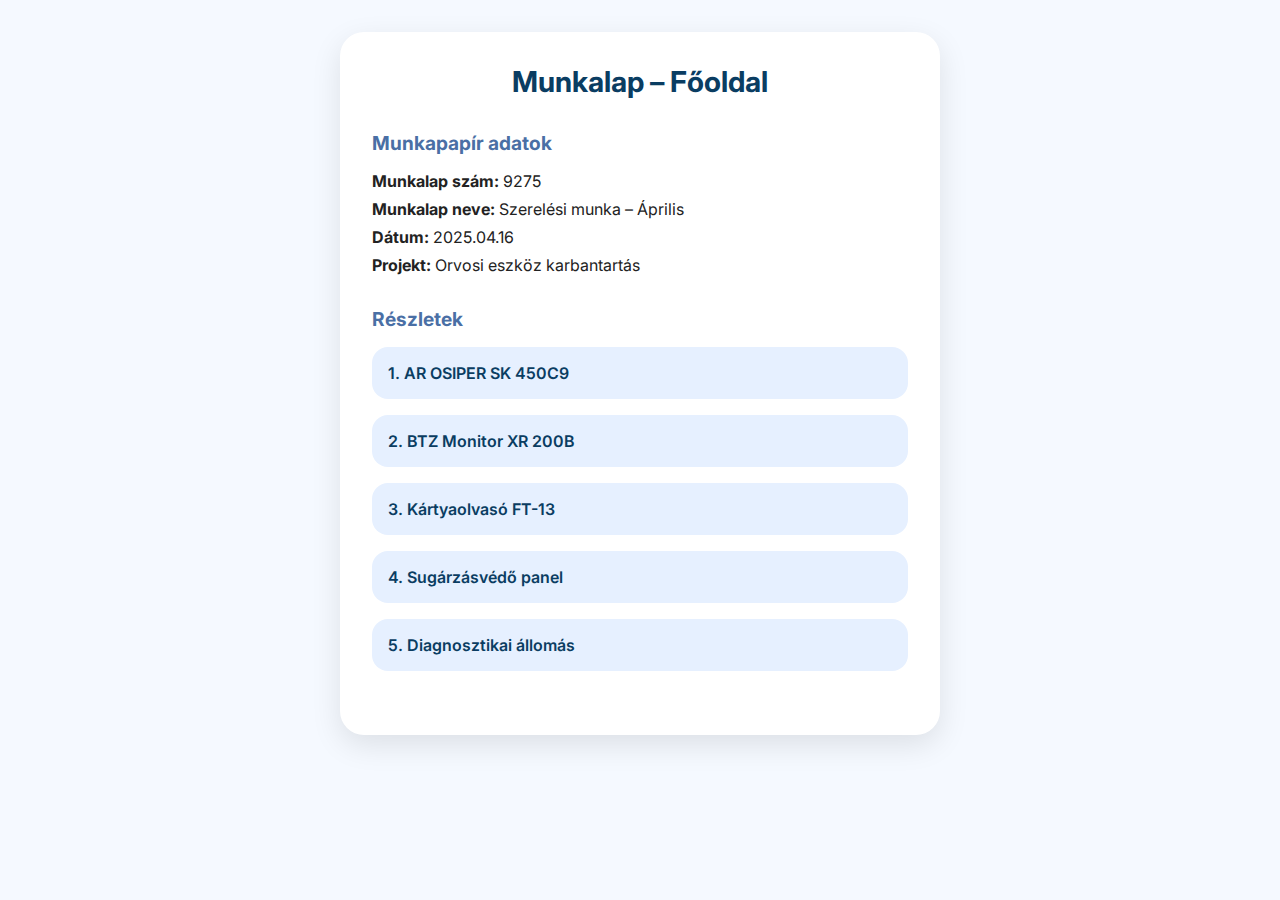
<file: index.html>
<!DOCTYPE html>
<html lang="hu">
<head>
  <meta charset="UTF-8" />
  <meta name="viewport" content="width=device-width, initial-scale=1.0" />
  <title>Munkalap – Főoldal</title>
  <link href="https://fonts.googleapis.com/css2?family=Inter:wght@400;600&display=swap" rel="stylesheet">
  <style>
    * {
      box-sizing: border-box;
      padding: 0;
      margin: 0;
    }
    body {
      font-family: 'Inter', sans-serif;
      background: #f5f9ff;
      color: #222;
      padding: 2rem;
    }
    .container {
      max-width: 600px;
      margin: 0 auto;
      background: #fff;
      border-radius: 24px;
      box-shadow: 0 10px 30px rgba(0, 0, 0, 0.1);
      padding: 2rem;
    }
    h1 {
      text-align: center;
      font-size: 1.8rem;
      margin-bottom: 2rem;
      color: #0a3d62;
    }
    .section {
      margin-bottom: 2rem;
    }
    .section h2 {
      font-size: 1.2rem;
      color: #4a6fa5;
      margin-bottom: 1rem;
    }
    .details p {
      margin-bottom: 0.5rem;
    }
    .links a {
      display: block;
      padding: 1rem;
      background: #e6f0ff;
      color: #0a3d62;
      text-decoration: none;
      border-radius: 16px;
      font-weight: 600;
      margin-bottom: 1rem;
      transition: background-color 0.3s;
    }
    .links a:hover {
      background: #c8e0ff;
    }
  </style>
</head>
<body>
  <div class="container">
    <h1>Munkalap – Főoldal</h1>

    <div class="section details">
      <h2>Munkapapír adatok</h2>
      <p><strong>Munkalap szám:</strong> 9275</p>
      <p><strong>Munkalap neve:</strong> Szerelési munka – Április</p>
      <p><strong>Dátum:</strong> 2025.04.16</p>
      <p><strong>Projekt:</strong> Orvosi eszköz karbantartás</p>
    </div>

    <div class="section links">
      <h2>Részletek</h2>
      <a href="row1.html">1. AR OSIPER SK 450C9</a>
      <a href="row2.html">2. BTZ Monitor XR 200B</a>
      <a href="row3.html">3. Kártyaolvasó FT-13</a>
      <a href="row4.html">4. Sugárzásvédő panel</a>
      <a href="row5.html">5. Diagnosztikai állomás</a>
    </div>
  </div>
</body>
</html>
</file>
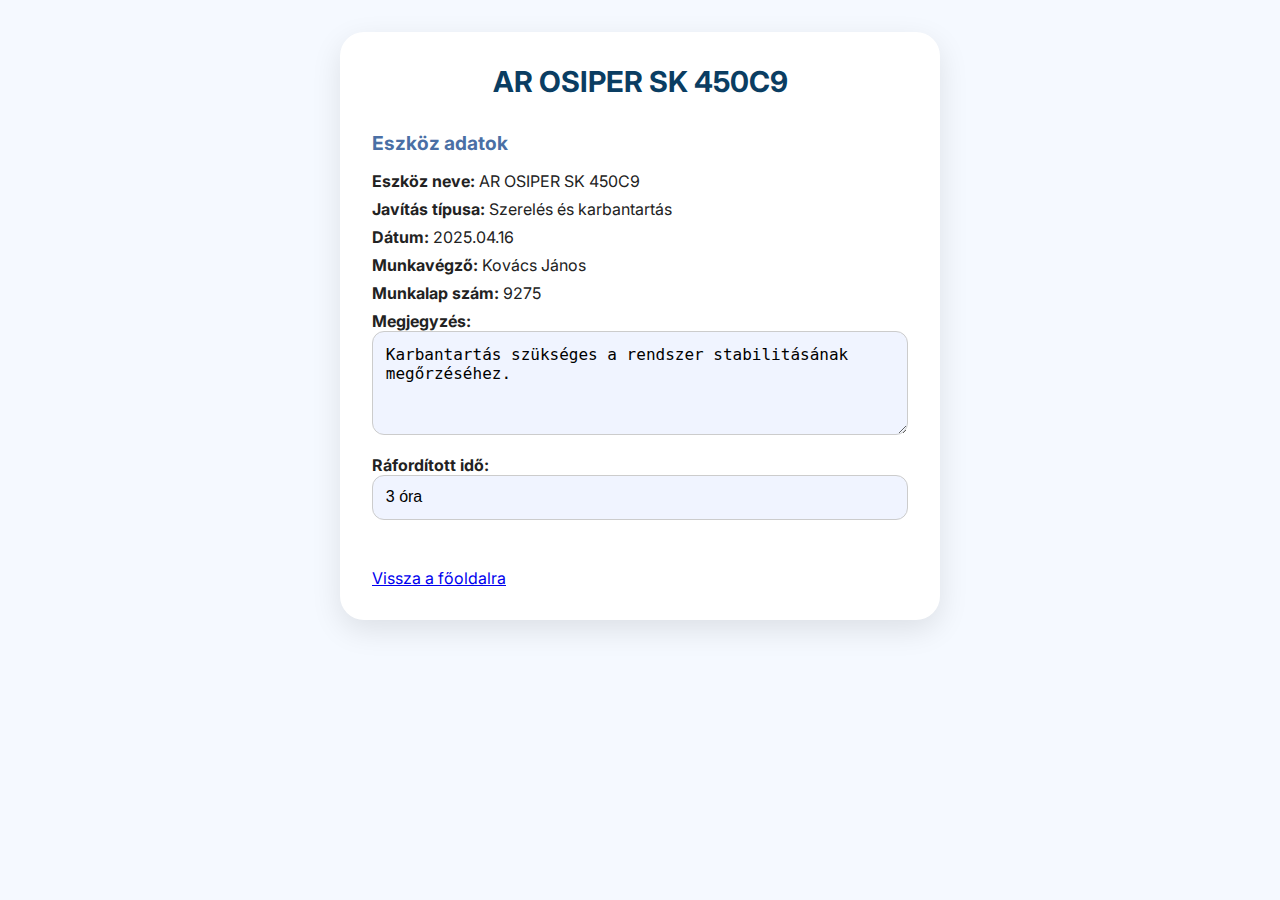
<file: row1.html>
<!DOCTYPE html>
<html lang="hu">
<head>
  <meta charset="UTF-8" />
  <meta name="viewport" content="width=device-width, initial-scale=1.0" />
  <title>AR OSIPER SK 450C9</title>
  <link href="https://fonts.googleapis.com/css2?family=Inter:wght@400;600&display=swap" rel="stylesheet">
  <style>
    * {
      box-sizing: border-box;
      padding: 0;
      margin: 0;
    }
    body {
      font-family: 'Inter', sans-serif;
      background: #f5f9ff;
      color: #222;
      padding: 2rem;
    }
    .container {
      max-width: 600px;
      margin: 0 auto;
      background: #fff;
      border-radius: 24px;
      box-shadow: 0 10px 30px rgba(0, 0, 0, 0.1);
      padding: 2rem;
    }
    h1 {
      text-align: center;
      font-size: 1.8rem;
      margin-bottom: 2rem;
      color: #0a3d62;
    }
    .section {
      margin-bottom: 2rem;
    }
    .section h2 {
      font-size: 1.2rem;
      color: #4a6fa5;
      margin-bottom: 1rem;
    }
    .details p {
      margin-bottom: 0.5rem;
    }
    .input-field {
      background: #f0f4ff;
      padding: 0.8rem;
      border-radius: 12px;
      width: 100%;
      margin-bottom: 1rem;
      border: 1px solid #ccc;
      font-size: 1rem;
    }
    .links a {
      display: block;
      padding: 1rem;
      background: #e6f0ff;
      color: #0a3d62;
      text-decoration: none;
      border-radius: 16px;
      font-weight: 600;
      margin-bottom: 1rem;
      transition: background-color 0.3s;
    }
    .links a:hover {
      background: #c8e0ff;
    }
  </style>
</head>
<body>
  <div class="container">
    <h1>AR OSIPER SK 450C9</h1>

    <div class="section details">
      <h2>Eszköz adatok</h2>
      <p><strong>Eszköz neve:</strong> AR OSIPER SK 450C9</p>
      <p><strong>Javítás típusa:</strong> Szerelés és karbantartás</p>
      <p><strong>Dátum:</strong> 2025.04.16</p>
      <p><strong>Munkavégző:</strong> Kovács János</p>
      <p><strong>Munkalap szám:</strong> 9275</p>
      
      <label for="megjegyzes"><strong>Megjegyzés:</strong></label>
      <textarea id="megjegyzes" class="input-field" rows="4">Karbantartás szükséges a rendszer stabilitásának megőrzéséhez.</textarea>
      
      <label for="raforditott-ora"><strong>Ráfordított idő:</strong></label>
      <input id="raforditott-ora" type="text" class="input-field" value="3 óra" />
    </div>
    <a href="index.html">Vissza a főoldalra</a>
  </div>
</body>
</html>
</file>
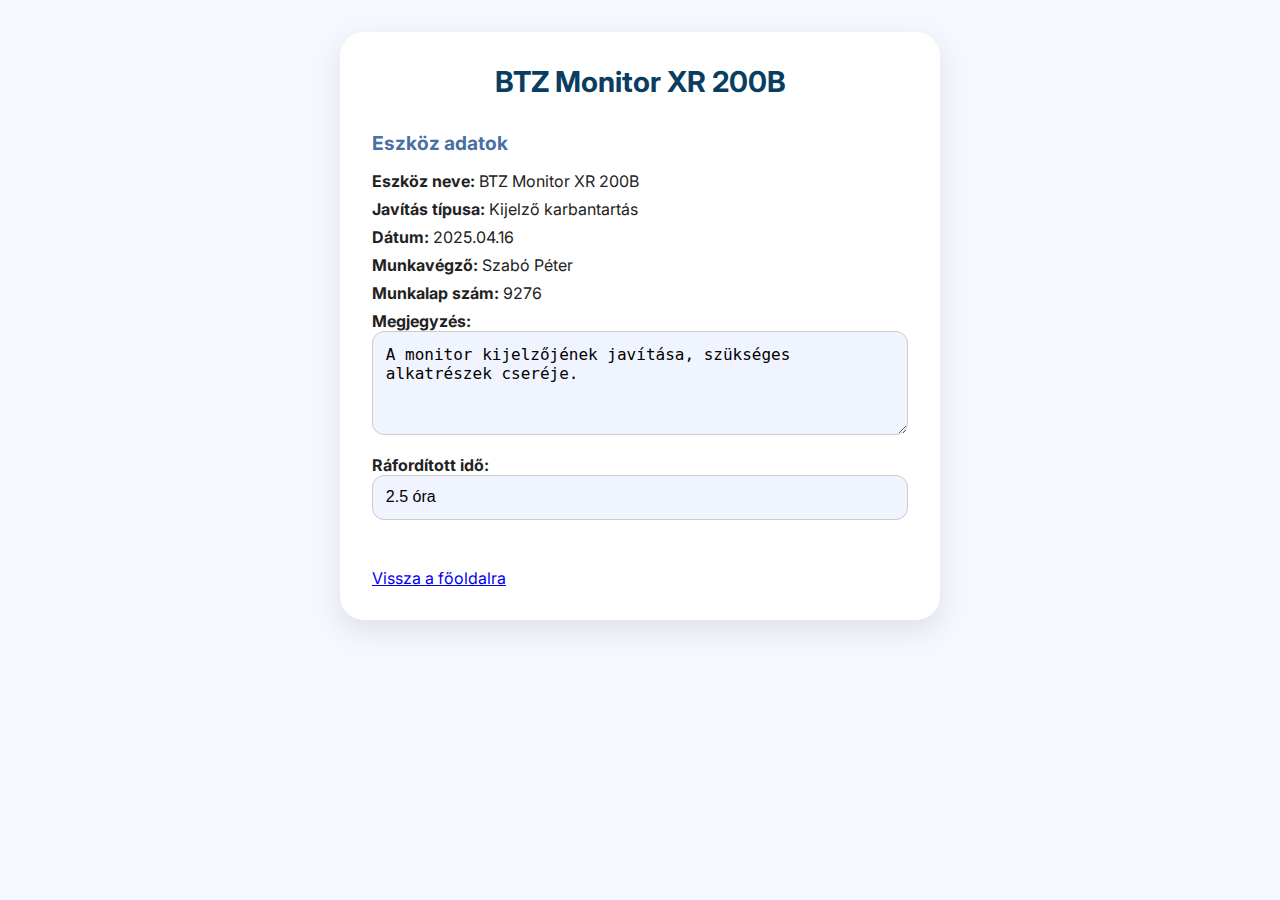
<file: row2.html>
<!DOCTYPE html>
<html lang="hu">
<head>
  <meta charset="UTF-8" />
  <meta name="viewport" content="width=device-width, initial-scale=1.0" />
  <title>BTZ Monitor XR 200B</title>
  <link href="https://fonts.googleapis.com/css2?family=Inter:wght@400;600&display=swap" rel="stylesheet">
  <style>
    * {
      box-sizing: border-box;
      padding: 0;
      margin: 0;
    }
    body {
      font-family: 'Inter', sans-serif;
      background: #f5f9ff;
      color: #222;
      padding: 2rem;
    }
    .container {
      max-width: 600px;
      margin: 0 auto;
      background: #fff;
      border-radius: 24px;
      box-shadow: 0 10px 30px rgba(0, 0, 0, 0.1);
      padding: 2rem;
    }
    h1 {
      text-align: center;
      font-size: 1.8rem;
      margin-bottom: 2rem;
      color: #0a3d62;
    }
    .section {
      margin-bottom: 2rem;
    }
    .section h2 {
      font-size: 1.2rem;
      color: #4a6fa5;
      margin-bottom: 1rem;
    }
    .details p {
      margin-bottom: 0.5rem;
    }
    .input-field {
      background: #f0f4ff;
      padding: 0.8rem;
      border-radius: 12px;
      width: 100%;
      margin-bottom: 1rem;
      border: 1px solid #ccc;
      font-size: 1rem;
    }
    .links a {
      display: block;
      padding: 1rem;
      background: #e6f0ff;
      color: #0a3d62;
      text-decoration: none;
      border-radius: 16px;
      font-weight: 600;
      margin-bottom: 1rem;
      transition: background-color 0.3s;
    }
    .links a:hover {
      background: #c8e0ff;
    }
  </style>
</head>
<body>
  <div class="container">
    <h1>BTZ Monitor XR 200B</h1>

    <div class="section details">
      <h2>Eszköz adatok</h2>
      <p><strong>Eszköz neve:</strong> BTZ Monitor XR 200B</p>
      <p><strong>Javítás típusa:</strong> Kijelző karbantartás</p>
      <p><strong>Dátum:</strong> 2025.04.16</p>
      <p><strong>Munkavégző:</strong> Szabó Péter</p>
      <p><strong>Munkalap szám:</strong> 9276</p>

      <label for="megjegyzes"><strong>Megjegyzés:</strong></label>
      <textarea id="megjegyzes" class="input-field" rows="4">A monitor kijelzőjének javítása, szükséges alkatrészek cseréje.</textarea>

      <label for="raforditott-ora"><strong>Ráfordított idő:</strong></label>
      <input id="raforditott-ora" type="text" class="input-field" value="2.5 óra" />
    </div>
    <a href="index.html">Vissza a főoldalra</a>
  </div>
</body>
</html>
</file>
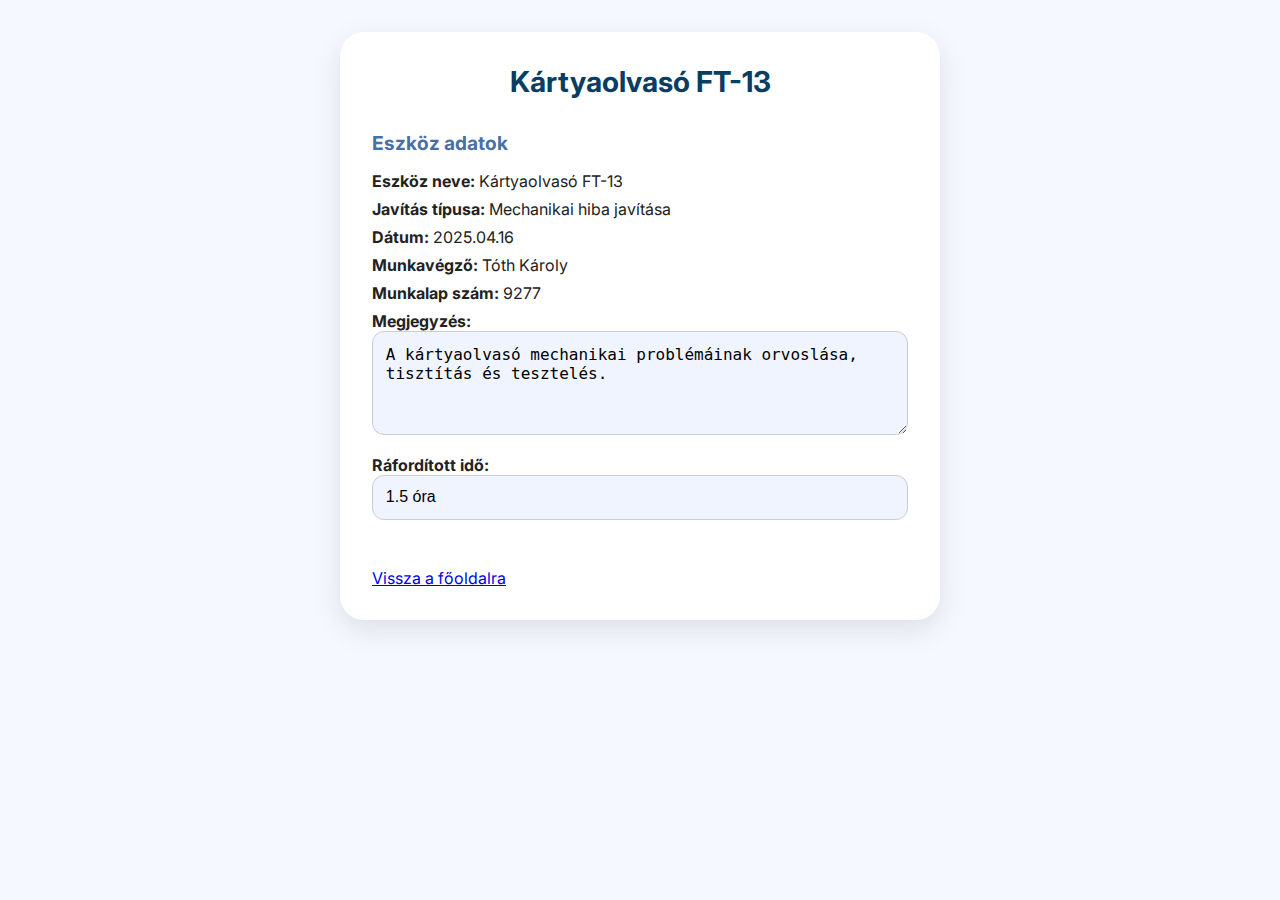
<file: row3.html>
<!DOCTYPE html>
<html lang="hu">
<head>
  <meta charset="UTF-8" />
  <meta name="viewport" content="width=device-width, initial-scale=1.0" />
  <title>Kártyaolvasó FT-13</title>
  <link href="https://fonts.googleapis.com/css2?family=Inter:wght@400;600&display=swap" rel="stylesheet">
  <style>
    * {
      box-sizing: border-box;
      padding: 0;
      margin: 0;
    }
    body {
      font-family: 'Inter', sans-serif;
      background: #f5f9ff;
      color: #222;
      padding: 2rem;
    }
    .container {
      max-width: 600px;
      margin: 0 auto;
      background: #fff;
      border-radius: 24px;
      box-shadow: 0 10px 30px rgba(0, 0, 0, 0.1);
      padding: 2rem;
    }
    h1 {
      text-align: center;
      font-size: 1.8rem;
      margin-bottom: 2rem;
      color: #0a3d62;
    }
    .section {
      margin-bottom: 2rem;
    }
    .section h2 {
      font-size: 1.2rem;
      color: #4a6fa5;
      margin-bottom: 1rem;
    }
    .details p {
      margin-bottom: 0.5rem;
    }
    .input-field {
      background: #f0f4ff;
      padding: 0.8rem;
      border-radius: 12px;
      width: 100%;
      margin-bottom: 1rem;
      border: 1px solid #ccc;
      font-size: 1rem;
    }
    .links a {
      display: block;
      padding: 1rem;
      background: #e6f0ff;
      color: #0a3d62;
      text-decoration: none;
      border-radius: 16px;
      font-weight: 600;
      margin-bottom: 1rem;
      transition: background-color 0.3s;
    }
    .links a:hover {
      background: #c8e0ff;
    }
  </style>
</head>
<body>
  <div class="container">
    <h1>Kártyaolvasó FT-13</h1>

    <div class="section details">
      <h2>Eszköz adatok</h2>
      <p><strong>Eszköz neve:</strong> Kártyaolvasó FT-13</p>
      <p><strong>Javítás típusa:</strong> Mechanikai hiba javítása</p>
      <p><strong>Dátum:</strong> 2025.04.16</p>
      <p><strong>Munkavégző:</strong> Tóth Károly</p>
      <p><strong>Munkalap szám:</strong> 9277</p>

      <label for="megjegyzes"><strong>Megjegyzés:</strong></label>
      <textarea id="megjegyzes" class="input-field" rows="4">A kártyaolvasó mechanikai problémáinak orvoslása, tisztítás és tesztelés.</textarea>

      <label for="raforditott-ora"><strong>Ráfordított idő:</strong></label>
      <input id="raforditott-ora" type="text" class="input-field" value="1.5 óra" />
    </div>
    <a href="index.html">Vissza a főoldalra</a>
  </div>
</body>
</html>
</file>
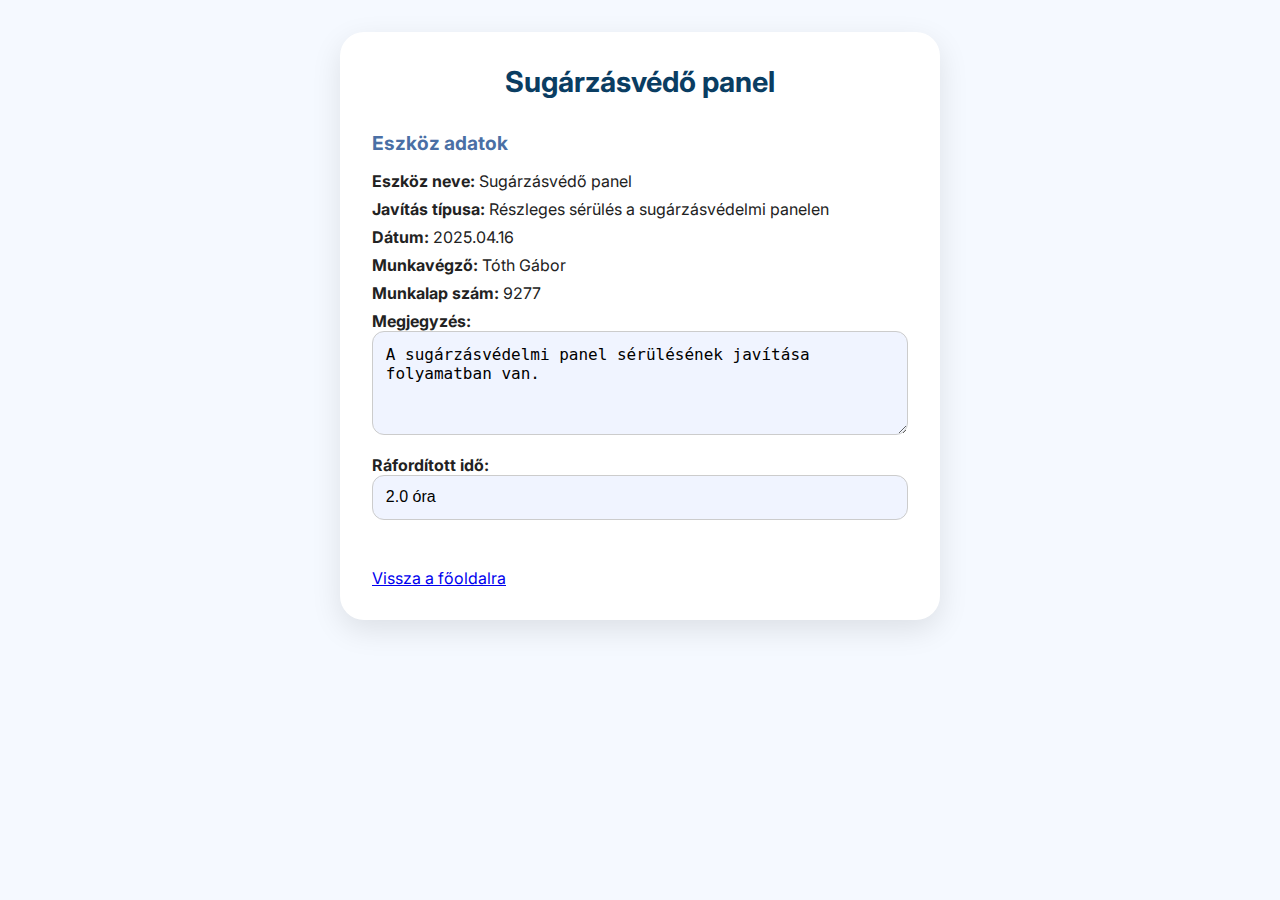
<file: row4.html>
<!DOCTYPE html>
<html lang="hu">
<head>
  <meta charset="UTF-8" />
  <meta name="viewport" content="width=device-width, initial-scale=1.0" />
  <title>Sugárzásvédő panel</title>
  <link href="https://fonts.googleapis.com/css2?family=Inter:wght@400;600&display=swap" rel="stylesheet">
  <style>
    * {
      box-sizing: border-box;
      padding: 0;
      margin: 0;
    }
    body {
      font-family: 'Inter', sans-serif;
      background: #f5f9ff;
      color: #222;
      padding: 2rem;
    }
    .container {
      max-width: 600px;
      margin: 0 auto;
      background: #fff;
      border-radius: 24px;
      box-shadow: 0 10px 30px rgba(0, 0, 0, 0.1);
      padding: 2rem;
    }
    h1 {
      text-align: center;
      font-size: 1.8rem;
      margin-bottom: 2rem;
      color: #0a3d62;
    }
    .section {
      margin-bottom: 2rem;
    }
    .section h2 {
      font-size: 1.2rem;
      color: #4a6fa5;
      margin-bottom: 1rem;
    }
    .details p {
      margin-bottom: 0.5rem;
    }
    .input-field {
      background: #f0f4ff;
      padding: 0.8rem;
      border-radius: 12px;
      width: 100%;
      margin-bottom: 1rem;
      border: 1px solid #ccc;
      font-size: 1rem;
    }
    .links a {
      display: block;
      padding: 1rem;
      background: #e6f0ff;
      color: #0a3d62;
      text-decoration: none;
      border-radius: 16px;
      font-weight: 600;
      margin-bottom: 1rem;
      transition: background-color 0.3s;
    }
    .links a:hover {
      background: #c8e0ff;
    }
  </style>
</head>
<body>
  <div class="container">
    <h1>Sugárzásvédő panel</h1>

    <div class="section details">
      <h2>Eszköz adatok</h2>
      <p><strong>Eszköz neve:</strong> Sugárzásvédő panel</p>
      <p><strong>Javítás típusa:</strong> Részleges sérülés a sugárzásvédelmi panelen</p>
      <p><strong>Dátum:</strong> 2025.04.16</p>
      <p><strong>Munkavégző:</strong> Tóth Gábor</p>
      <p><strong>Munkalap szám:</strong> 9277</p>

      <label for="megjegyzes"><strong>Megjegyzés:</strong></label>
      <textarea id="megjegyzes" class="input-field" rows="4">A sugárzásvédelmi panel sérülésének javítása folyamatban van.</textarea>

      <label for="raforditott-ora"><strong>Ráfordított idő:</strong></label>
      <input id="raforditott-ora" type="text" class="input-field" value="2.0 óra" />
    </div>
    <a href="index.html">Vissza a főoldalra</a>
  </div>
</body>
</html>
</file>
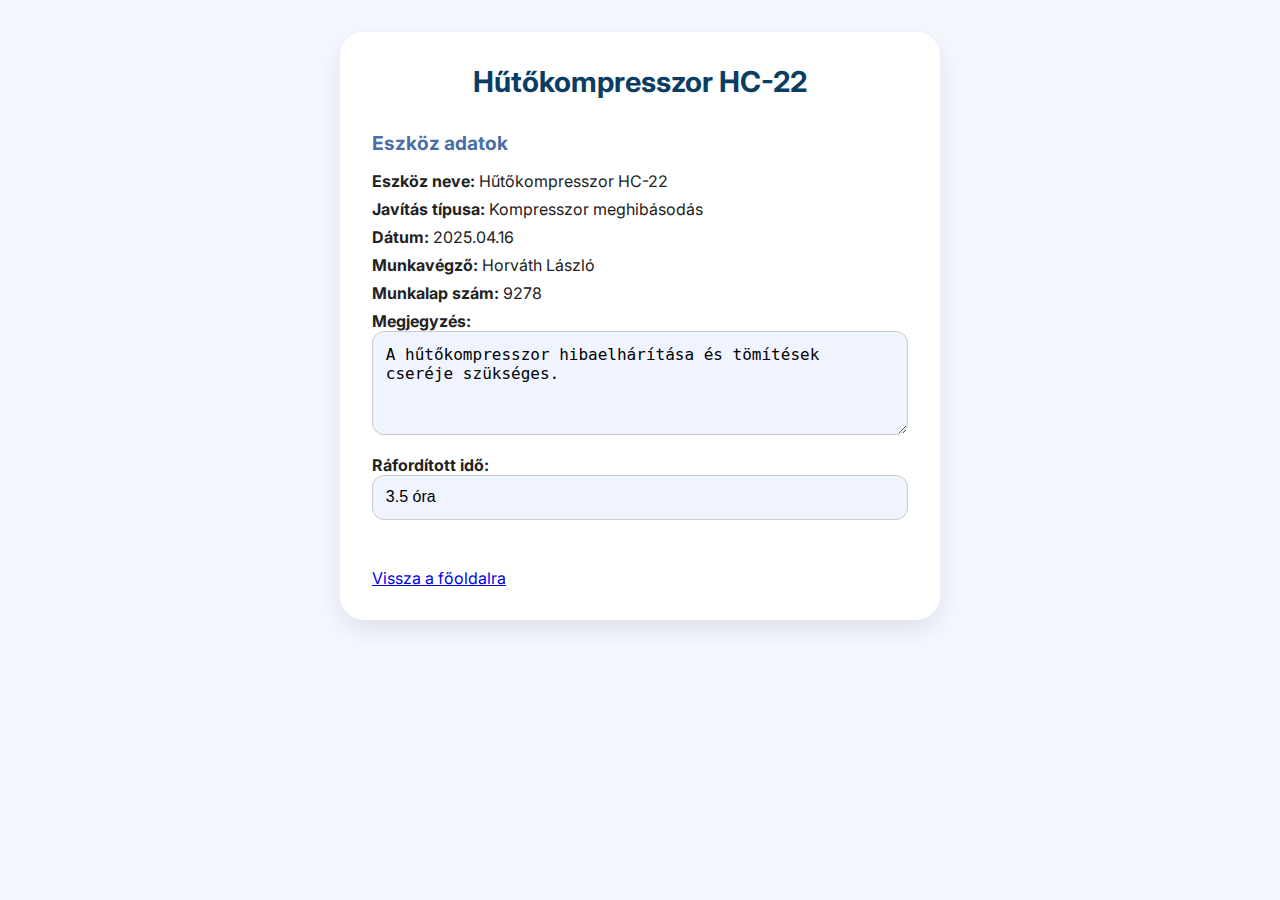
<file: row5.html>
<!DOCTYPE html>
<html lang="hu">
<head>
  <meta charset="UTF-8" />
  <meta name="viewport" content="width=device-width, initial-scale=1.0" />
  <title>Hűtőkompresszor HC-22</title>
  <link href="https://fonts.googleapis.com/css2?family=Inter:wght@400;600&display=swap" rel="stylesheet">
  <style>
    * {
      box-sizing: border-box;
      padding: 0;
      margin: 0;
    }
    body {
      font-family: 'Inter', sans-serif;
      background: #f5f9ff;
      color: #222;
      padding: 2rem;
    }
    .container {
      max-width: 600px;
      margin: 0 auto;
      background: #fff;
      border-radius: 24px;
      box-shadow: 0 10px 30px rgba(0, 0, 0, 0.1);
      padding: 2rem;
    }
    h1 {
      text-align: center;
      font-size: 1.8rem;
      margin-bottom: 2rem;
      color: #0a3d62;
    }
    .section {
      margin-bottom: 2rem;
    }
    .section h2 {
      font-size: 1.2rem;
      color: #4a6fa5;
      margin-bottom: 1rem;
    }
    .details p {
      margin-bottom: 0.5rem;
    }
    .input-field {
      background: #f0f4ff;
      padding: 0.8rem;
      border-radius: 12px;
      width: 100%;
      margin-bottom: 1rem;
      border: 1px solid #ccc;
      font-size: 1rem;
    }
    .links a {
      display: block;
      padding: 1rem;
      background: #e6f0ff;
      color: #0a3d62;
      text-decoration: none;
      border-radius: 16px;
      font-weight: 600;
      margin-bottom: 1rem;
      transition: background-color 0.3s;
    }
    .links a:hover {
      background: #c8e0ff;
    }
  </style>
</head>
<body>
  <div class="container">
    <h1>Hűtőkompresszor HC-22</h1>

    <div class="section details">
      <h2>Eszköz adatok</h2>
      <p><strong>Eszköz neve:</strong> Hűtőkompresszor HC-22</p>
      <p><strong>Javítás típusa:</strong> Kompresszor meghibásodás</p>
      <p><strong>Dátum:</strong> 2025.04.16</p>
      <p><strong>Munkavégző:</strong> Horváth László</p>
      <p><strong>Munkalap szám:</strong> 9278</p>

      <label for="megjegyzes"><strong>Megjegyzés:</strong></label>
      <textarea id="megjegyzes" class="input-field" rows="4">A hűtőkompresszor hibaelhárítása és tömítések cseréje szükséges.</textarea>

      <label for="raforditott-ora"><strong>Ráfordított idő:</strong></label>
      <input id="raforditott-ora" type="text" class="input-field" value="3.5 óra" />
    </div>
    <a href="index.html">Vissza a főoldalra</a>
  </div>
</body>
</html>
</file>
